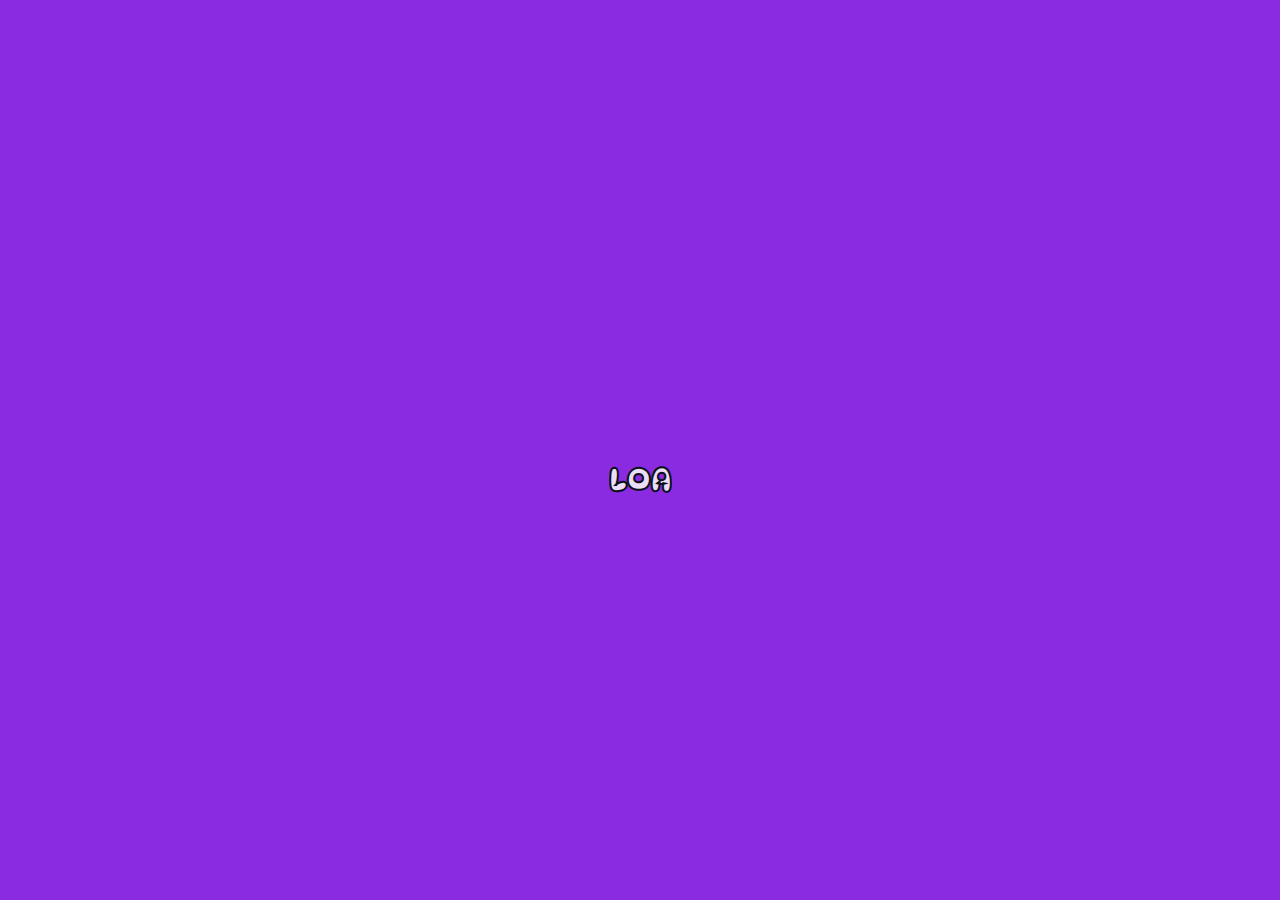
<file: pages/loader.html>
<!DOCTYPE html>
<html lang="en">
  <head>
    <meta charset="UTF-8" />
    <meta http-equiv="X-UA-Compatible" content="IE=edge" />
    <meta name="viewport" content="width=device-width, initial-scale=1.0" />
    <title>Alchemy Quest</title>

    <!-- Favicon -->
    <link rel="icon" type="image/x-icon" href="../assets/images/formula.png" />

    <!-- Style sheets/ CSS & Fonts -->
  <link rel="stylesheet" href="../css/main.css" />

  </head>
  <body>
    <div id="container">
      <div id="loader">
        <!-- <audio id="popping-sound">
          <source src="../assets/audio/popping.mp3" type="audio/mp3" />
        </audio> -->
        <div id="loader-images">
          <img src="../assets/images/fire.png" class="loader-image" />
          <img src="../assets/images/earth.png" class="loader-image" />
          <img src="../assets/images/air.png" class="loader-image" />
        </div>
      </div>
      <img src="../assets/images/formula.png" id="favicon" />
      <br /> 
      <h1 id="title">Alchemy<br /><span>Quest</span></h1>
      <div id="start-button"></div>
    </div>
    <script type="module" src="../javascript/components/loader.js"></script>
  </body>
</html>
</file>
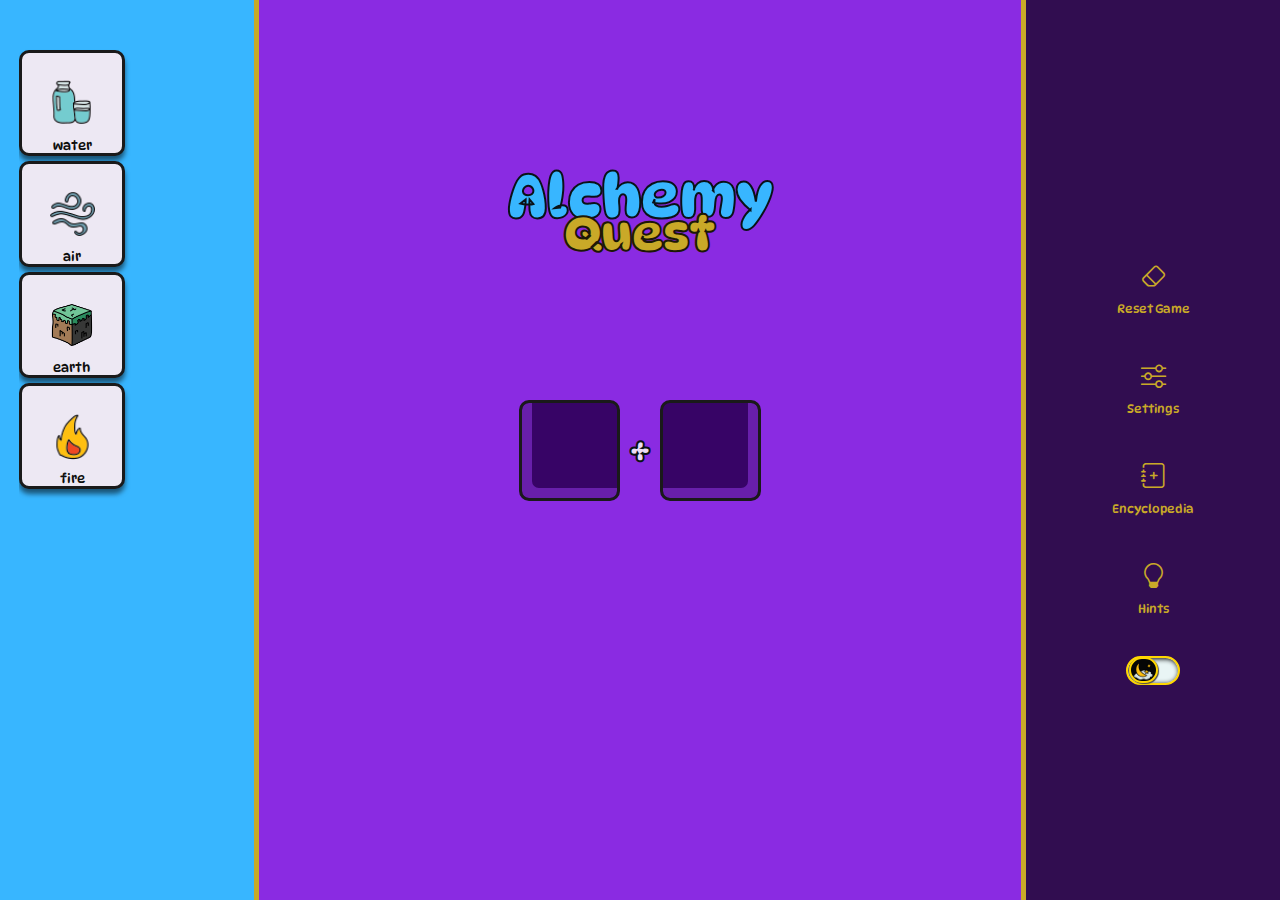
<file: pages/main.html>
<!DOCTYPE html>
<html lang="en">
  <head>
    <meta charset="UTF-8" />
    <meta http-equiv="X-UA-Compatible" content="IE=edge" />
    <meta name="viewport" content="width=device-width, initial-scale=1.0" />
    <title>Alchemy Quest</title>
    <link rel="icon" type="image/x-icon" href="../assets/images/formula.png" />

    <link rel="stylesheet" href="../css/main.css" />
    <script type="module" src="../javascript/main.js"></script>
  </head>
  <body>
    <div id="game-board">
      <div id="game-inventory-container">
        <div id="game-inventory">
        </div>
      </div>
      <div id="game-play">
        <h1
          style="position: absolute; top: 20%; z-index: 0; margin-inline: 30%"
          id="title"
        >
          Alchemy<br /><span>Quest</span>
        </h1>
        <div id="containers">
          <div id="one" class="element-container"></div>
          <p id="plus">+</p>
          <div id="two" class="element-container"></div>
        </div>
      </div>
      <div id="game-utilities">
        <!-- <audio id="background-music">
          <source src="/assets/sounds/bkg-music.wav" type="audio/wav"/>
        </audio> -->
      </div>
    </div>
   
    <script type="module" src="../javascript/utils/utilites.js"></script>
    <script type="module" src="../javascript/components/message.js"></script>
    <script type="module" src="../javascript/utils/toggle.js"></script>
    <script type="module" src="../javascript/components/element.js"></script>  
  </body>
</html>
</file>
<file: css/main.css>
@import url("../css/theme/animations.css");
@import url("../css/theme/fonts.css");
@import url("../css/theme/variables.css");

@import url("../css/components/container.css");
@import url("../css/components/loader.css");
@import url("../css/components/element.css");
@import url("../css/components/message.css");

@import url("../css/utils/utilities.css");

* {
  margin: 0px;
  user-select: none;
  -ms-user-select: none;
  -webkit-user-select: none;
}

#game-board {
  background-color: var(--techno_violet);
  height: 100vh;
  width: 100%;
  background-color: var(--golden_logic);
  display: grid;
  overflow: hidden;
  grid-template-columns: 1fr 3fr 1fr;
  grid-template-rows: 1fr;
  grid-template-areas: "inventory play utils";
  gap: 5px;
}

#game-inventory {
  overflow-y: scroll;
  height: 90%;
  width: 85%;
}

#game-play {
  grid-area: play;
  background-color: var(--techno_violet);
  display: flex;
  flex-grow: 1;
  align-items: center;
  justify-content: center;
}

#game-utilities {
  grid-area: utils;
  background-color: var(--midnight_stack);
  width: 100%;
  display: flex;
  flex-direction: row;
  align-items: center;
  justify-content: center;
  display: flex;
  flex-direction: column;
}

#game-inventory::-webkit-scrollbar {
  background-color: rgba(231, 217, 217, 0.216);
  border-radius: 15px;
  width: 15px;
  border: var(--standardborder);
}

#game-inventory::-webkit-scrollbar-track {
  background-color: rgba(231, 217, 217, 0.216);
  border-radius: 15px;
  border: var(--standard_border);
}

#game-inventory::-webkit-scrollbar-thumb {
  background-color: var(--midnight_stack);
  border-radius: 15px !important;
  border: 2px solid black;
}

#title:first-child {
  color: var(--sky_code_blue);
  font-size: 60px;
  -webkit-text-stroke-width: 2px;
  -webkit-text-stroke-color: #0a1217;
  text-align: center;
  font-family: dynapuff;
  line-height: 0.55;
}

#title span {
  color: var(--golden_logic);
  font-size: 48px;
  -webkit-text-stroke-width: 2px;
  -webkit-text-stroke-color: #1d1806;
  line-height: 0.5;
}

#game-inventory-container {
  grid-area: inventory;
  background-color: var(--sky_code_blue);
  display: flex;
  align-items: center;
  justify-content: center;
}

#device {
  display: flex;
  background-color: yellowgreen;
}

/* makes view responsive
/* mobile 300 X 480 */
@media only screen and (min-device-width: 315px) and (max-device-width: 615px) and (orientation: portrait) {
  #game-board {
    background-color: var(--golden_logic);
    display: grid;
    grid-template-columns: 1fr 1fr;
    grid-template-rows: 1fr 5fr;
    grid-template-areas:
      "utils utils"
      "inventory play";
    height: 100vh;
  }

  #game-inventory-container {
    grid-area: inventory;
    display: flex;
    align-items: center;
    justify-content: center;
    height: 90vh;
  }
  #game-inventory {
    flex-direction: column;
    overflow: scroll;
    height: 90%;
  }
  #game-play {
    grid-area: play;
    display: flex;
    align-items: center;
    justify-content: center;
  }

  #title:first-child {
    font-size: 40px;
  }

  #title:first-child span:first-child {
    color: var(--golden_logic);
    font-size: 3px;
    -webkit-text-stroke-width: 2px;
    -webkit-text-stroke-color: #1d1806;
    line-height: 0.5;
  }

  #game-utilities {
    grid-area: utils;
    background-color: var(--midnight_stack);
    height: 100px;
    width: 100%;
    display: flex;
    flex-direction: row;
  }

  #title:first-child {
    color: var(--sky_code_blue);
    position: absolute;
    top: 0px;
    font-size: 48px;
    -webkit-text-stroke-width: 2px;
    -webkit-text-stroke-color: #0a1217;
    text-align: center;
    font-family: dynapuff;
    line-height: 0.55;
    display: none;
  }

  #title span {
    color: var(--golden_logic);
    font-size: 36px;
    -webkit-text-stroke-width: 2px;
    -webkit-text-stroke-color: #1d1806;
    line-height: 0.5;
  }

  .settings-option {
    width: 100px;
    color: var(--golden_logic);
    height: 75%;
    font-size: 10px;
    font-family: dynapuff;
    display: flex;
    align-items: center;
    justify-content: center;
    flex-direction: column-reverse;
    text-align: center;
    background-color: inherit;
  }

  i {
    color: var(--golden_logic);
    font-size: 20px;
    background-color: inherit;
  }

  #game-inventory::-webkit-scrollbar {
    width: 15px;
  }

  #game-inventory::-webkit-scrollbar-track {
    background-color: var(--sky_code_blue);
  }

  #game-inventory::-webkit-scrollbar-thumb {
    background-color: var(--midnight_stack);
    border-radius: 4px;
    box-shadow: 3px 3px 3px black;
    border: 2px solid black;
  }

  .element {
    width: var(--element_width);
    height: var(--element_height);
    scale: 0.9;
  }

  .theme-toggle {
    background-color: rgb(233, 245, 245);
    width: 50px;
    height: 20px;
    display: flex;
    border-radius: 30px;
    align-items: center;
    justify-content: center;
    margin-bottom: 75px;
    margin: 10px;
    position: relative;
    transition: all 1s ease-in-out;
    box-shadow: inset 1px 1px 5px rgb(0, 0, 0);
    border: 2px gold solid;
  }
}

@media only screen and (max-device-width: 315px) {
  body {
    background-color: #1d1806;
  }
  #game-board {
    display: none;
  }
  #game-board::before {
    content: "test";
    color: rgb(247, 246, 243);
  }
}
</file>
